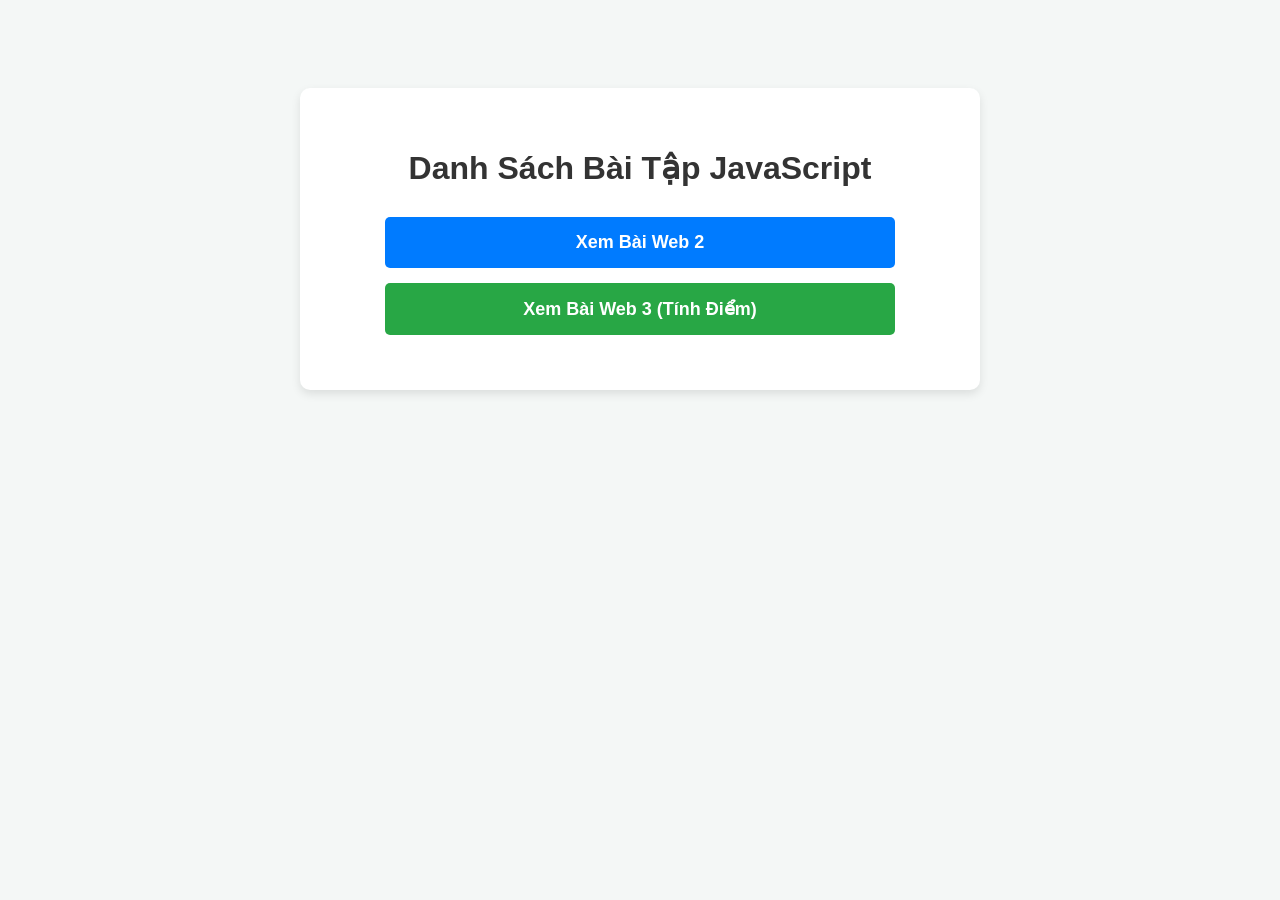
<file: index.html>
<!DOCTYPE html>
<html lang="vi">
<head>
    <meta charset="UTF-8">
    <meta name="viewport" content="width=device-width, initial-scale=1.0">
    <title>Danh Sách Bài Tập JavaScript</title>
    <style>
        body {
            font-family: Arial, sans-serif;
            background-color: #f4f7f6;
            text-align: center;
            padding-top: 80px;
        }
        .container {
            max-width: 600px;
            margin: auto;
            background: white;
            padding: 40px;
            border-radius: 10px;
            box-shadow: 0 4px 10px rgba(0,0,0,0.1);
        }
        h1 { color: #333; margin-bottom: 30px; }
        .btn {
            display: block;
            width: 80%;
            margin: 15px auto;
            padding: 15px;
            font-size: 18px;
            font-weight: bold;
            text-decoration: none;
            color: white;
            border-radius: 5px;
            transition: 0.3s;
        }
        .btn-web2 { background-color: #007bff; }
        .btn-web2:hover { background-color: #0056b3; }
        .btn-web3 { background-color: #28a745; }
        .btn-web3:hover { background-color: #1e7e34; }
    </style>
</head>
<body>
    <div class="container">
        <h1>Danh Sách Bài Tập JavaScript</h1>
        <a href="./Web2/" class="btn btn-web2">Xem Bài Web 2</a>
        <a href="./Web3/" class="btn btn-web3">Xem Bài Web 3 (Tính Điểm)</a>
    </div>
</body>
</html>
</file>
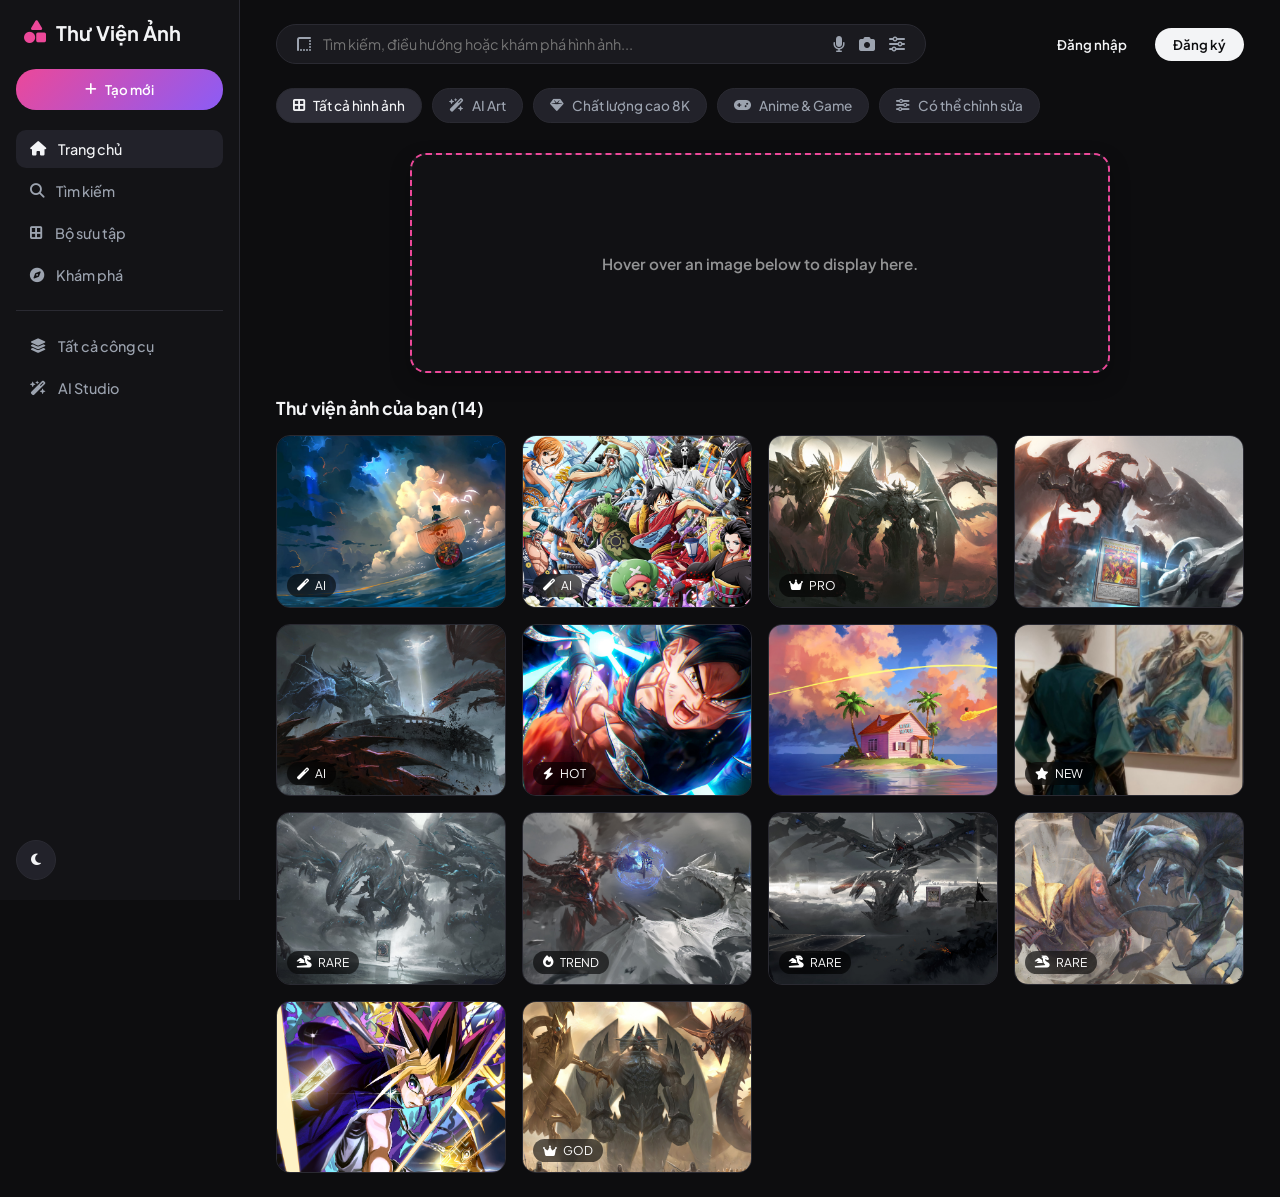
<file: Web2/index.html>
<!DOCTYPE html>
<html lang="vi">
<head>
    <meta charset="UTF-8">
    <meta name="viewport" content="width=device-width, initial-scale=1.0">
    <title>Gallery - Thư Viện Ảnh</title>
    <link href="https://fonts.googleapis.com/css2?family=Plus+Jakarta+Sans:wght@400;500;600;700&display=swap" rel="stylesheet">
    <link href="https://cdnjs.cloudflare.com/ajax/libs/font-awesome/6.4.0/css/all.min.css" rel="stylesheet">
    <link rel="stylesheet" href="style.css">
</head>
<body onload="addTabFocus()">

    <div class="app-layout">
        <aside class="sidebar">
            <div class="sidebar-top">
                <a href="#" class="brand-logo">
                    <i class="fa-solid fa-shapes logo-icon"></i>
                    <span>Thư Viện Ảnh</span>
                </a>

                <button class="create-btn">
                    <i class="fa-solid fa-plus"></i> Tạo mới
                </button>

                <nav class="nav-menu">
                    <a href="#" class="nav-item active"><i class="fa-solid fa-house"></i> Trang chủ</a>
                    <a href="#" class="nav-item"><i class="fa-solid fa-magnifying-glass"></i> Tìm kiếm</a>
                    <a href="#" class="nav-item"><i class="fa-solid fa-border-all"></i> Bộ sưu tập</a>
                    <a href="#" class="nav-item"><i class="fa-solid fa-compass"></i> Khám phá</a>
                    <div class="menu-divider"></div>
                    <a href="#" class="nav-item"><i class="fa-solid fa-layer-group"></i> Tất cả công cụ</a>
                    <a href="#" class="nav-item"><i class="fa-solid fa-wand-magic-sparkles"></i> AI Studio</a>
                </nav>
            </div>

            <div class="sidebar-bottom">
                <button class="theme-toggle-btn" id="themeToggle" title="Đổi giao diện Sáng/Tối" aria-label="Đổi giao diện Sáng Tối">
                    <i class="fa-solid fa-moon"></i>
                </button>
            </div>
        </aside>

        <main class="main-content">
            <header class="top-header">
                <div class="search-box">
                    <i class="fa-solid fa-border-top-left search-icon"></i>
                    <label for="search-input" class="sr-only">Tìm kiếm hình ảnh</label>
                    <input type="text" 
                           id="search-input"
                           aria-label="Tìm kiếm hình ảnh" 
                           placeholder="Tìm kiếm, điều hướng hoặc khám phá hình ảnh...">
                    <div class="search-actions">
                        <i class="fa-solid fa-microphone"></i>
                        <i class="fa-solid fa-camera"></i>
                        <i class="fa-solid fa-sliders"></i>
                    </div>
                </div>

                <div class="header-actions">
                    <button class="btn-text">Đăng nhập</button>
                    <button class="btn-primary">Đăng ký</button>
                </div>
            </header>

            <div class="filter-bar">
                <button class="filter-pill active"><i class="fa-solid fa-border-all"></i> Tất cả hình ảnh</button>
                <button class="filter-pill"><i class="fa-solid fa-wand-magic-sparkles"></i> AI Art</button>
                <button class="filter-pill"><i class="fa-solid fa-gem"></i> Chất lượng cao 8K</button>
                <button class="filter-pill"><i class="fa-solid fa-gamepad"></i> Anime & Game</button>
                <button class="filter-pill"><i class="fa-solid fa-sliders"></i> Có thể chỉnh sửa</button>
            </div>

            <div id="image">Hover over an image below to display here.</div>

            <div class="gallery-section">
                <h1 class="section-title">Thư viện ảnh của bạn (14)</h1>

                <div class="gallery-grid">
                    <div class="grid-card">
                        <img class="preview" 
                             tabindex="0"
                             src="images/SunnyOnePiece.jpg" 
                             alt="Tàu Thousand Sunny - One Piece" 
                             onmouseover="upDate(this)" 
                             onmouseout="unDo()"
                             onfocus="upDate(this)"
                             onblur="unDo()">
                        <div class="card-badge"><i class="fa-solid fa-wand-magic"></i> AI</div>
                    </div>

                    <div class="grid-card">
                        <img class="preview" 
                             tabindex="0"
                             src="images/OnePiece.jpg" 
                             alt="Băng Hải Tặc Mũ Rơm" 
                             onmouseover="upDate(this)" 
                             onmouseout="unDo()"
                             onfocus="upDate(this)"
                             onblur="unDo()">
                        <div class="card-badge"><i class="fa-solid fa-wand-magic"></i> AI</div>
                    </div>

                    <div class="grid-card">
                        <img class="preview" 
                             tabindex="0"
                             src="images/yu_gi_oh.jpg" 
                             alt="Vua Trò Chơi Yu-Gi-Oh" 
                             onmouseover="upDate(this)" 
                             onmouseout="unDo()"
                             onfocus="upDate(this)"
                             onblur="unDo()">
                        <div class="card-badge"><i class="fa-solid fa-crown"></i> PRO</div>
                    </div>

                    <div class="grid-card">
                        <img class="preview" 
                             tabindex="0"
                             src="images/cardyugioh.jpg" 
                             alt="Thẻ Bài Cổ Điển Yu-Gi-Oh" 
                             onmouseover="upDate(this)" 
                             onmouseout="unDo()"
                             onfocus="upDate(this)"
                             onblur="unDo()">
                    </div>

                    <div class="grid-card">
                        <img class="preview" 
                             tabindex="0"
                             src="images/battlecard.jpg" 
                             alt="Thẻ Bài Quyết Đấu Ma Thuật" 
                             onmouseover="upDate(this)" 
                             onmouseout="unDo()"
                             onfocus="upDate(this)"
                             onblur="unDo()">
                        <div class="card-badge"><i class="fa-solid fa-wand-magic"></i> AI</div>
                    </div>

                    <div class="grid-card">
                        <img class="preview" 
                             tabindex="0"
                             src="images/Goku_UI.jpg" 
                             alt="Goku Bản Năng Vô Cực (Ultra Instinct)" 
                             onmouseover="upDate(this)" 
                             onmouseout="unDo()"
                             onfocus="upDate(this)"
                             onblur="unDo()">
                        <div class="card-badge"><i class="fa-solid fa-bolt"></i> HOT</div>
                    </div>

                    <div class="grid-card">
                        <img class="preview" 
                             tabindex="0"
                             src="images/Kame_House.jpg" 
                             alt="Nhà Quy Lão Kame - Dragon Ball" 
                             onmouseover="upDate(this)" 
                             onmouseout="unDo()"
                             onfocus="upDate(this)"
                             onblur="unDo()">
                    </div>

                    <div class="grid-card">
                        <img class="preview" 
                             tabindex="0"
                             src="images/Minh%20Chung%20Long%20%C4%90%E1%BA%BF.jpg" 
                             alt="Minh Chung Long Đế" 
                             onmouseover="upDate(this)" 
                             onmouseout="unDo()"
                             onfocus="upDate(this)"
                             onblur="unDo()">
                        <div class="card-badge"><i class="fa-solid fa-star"></i> NEW</div>
                    </div>

                    <div class="grid-card">
                        <img class="preview" 
                             tabindex="0"
                             src="images/Yugioh.jpg" 
                             alt="Yu-Gi-Oh Trận Đấu Ma Thuật" 
                             onmouseover="upDate(this)" 
                             onmouseout="unDo()"
                             onfocus="upDate(this)"
                             onblur="unDo()">
                        <div class="card-badge"><i class="fa-solid fa-dragon"></i> RARE</div>
                    </div>

                    <div class="grid-card">
                        <img class="preview" 
                             tabindex="0"
                             src="images/Yugioh!.jpg" 
                             alt="Vua Trò Chơi Yu-Gi-Oh!" 
                             onmouseover="upDate(this)" 
                             onmouseout="unDo()"
                             onfocus="upDate(this)"
                             onblur="unDo()">
                        <div class="card-badge"><i class="fa-solid fa-fire"></i> TREND</div>
                    </div>

                    <div class="grid-card">
                        <img class="preview" 
                             tabindex="0"
                             src="images/Yugioh-Battle%20Card.jpg" 
                             alt="Yu-Gi-Oh Battle Card" 
                             onmouseover="upDate(this)" 
                             onmouseout="unDo()"
                             onfocus="upDate(this)"
                             onblur="unDo()">
                        <div class="card-badge"><i class="fa-solid fa-dragon"></i> RARE</div>
                    </div>

                    <div class="grid-card">
                        <img class="preview" 
                             tabindex="0"
                             src="images/anime-yugiohdragon.jpeg" 
                             alt="Rồng Trắng Mắt Xanh - Blue-Eyes White Dragon" 
                             onmouseover="upDate(this)" 
                             onmouseout="unDo()"
                             onfocus="upDate(this)"
                             onblur="unDo()">
                        <div class="card-badge"><i class="fa-solid fa-dragon"></i> RARE</div>
                    </div>

                    <div class="grid-card">
                        <img class="preview" 
                             tabindex="0"
                             src="images/anime-yugiohyamiyugi.jpeg" 
                             alt="Yami Yugi & Bài Ma Thuật" 
                             onmouseover="upDate(this)" 
                             onmouseout="unDo()"
                             onfocus="upDate(this)"
                             onblur="unDo()">
                    </div>

                    <div class="grid-card">
                        <img class="preview" 
                             tabindex="0"
                             src="images/anime-yugioh-egyptiangod-obeliskthetormentor-sliferthekydragon-thewingeddragonofra.jpeg" 
                             alt="Tam Thần Ai Cập - Obelisk, Slifer, Ra" 
                             onmouseover="upDate(this)" 
                             onmouseout="unDo()"
                             onfocus="upDate(this)"
                             onblur="unDo()">
                        <div class="card-badge"><i class="fa-solid fa-crown"></i> GOD</div>
                    </div>
                </div>
            </div>
        </main>
    </div>

    <div id="fullscreenModal" class="fullscreen-modal">
        <button type="button" class="close-modal" id="closeModal" aria-label="Đóng hình ảnh">&times;</button>
        <img id="modalImg" src="[data-uri]" alt="Full Screen Preview">
    </div>

    <script src="script.js"></script>

</body>
</html>
</file>
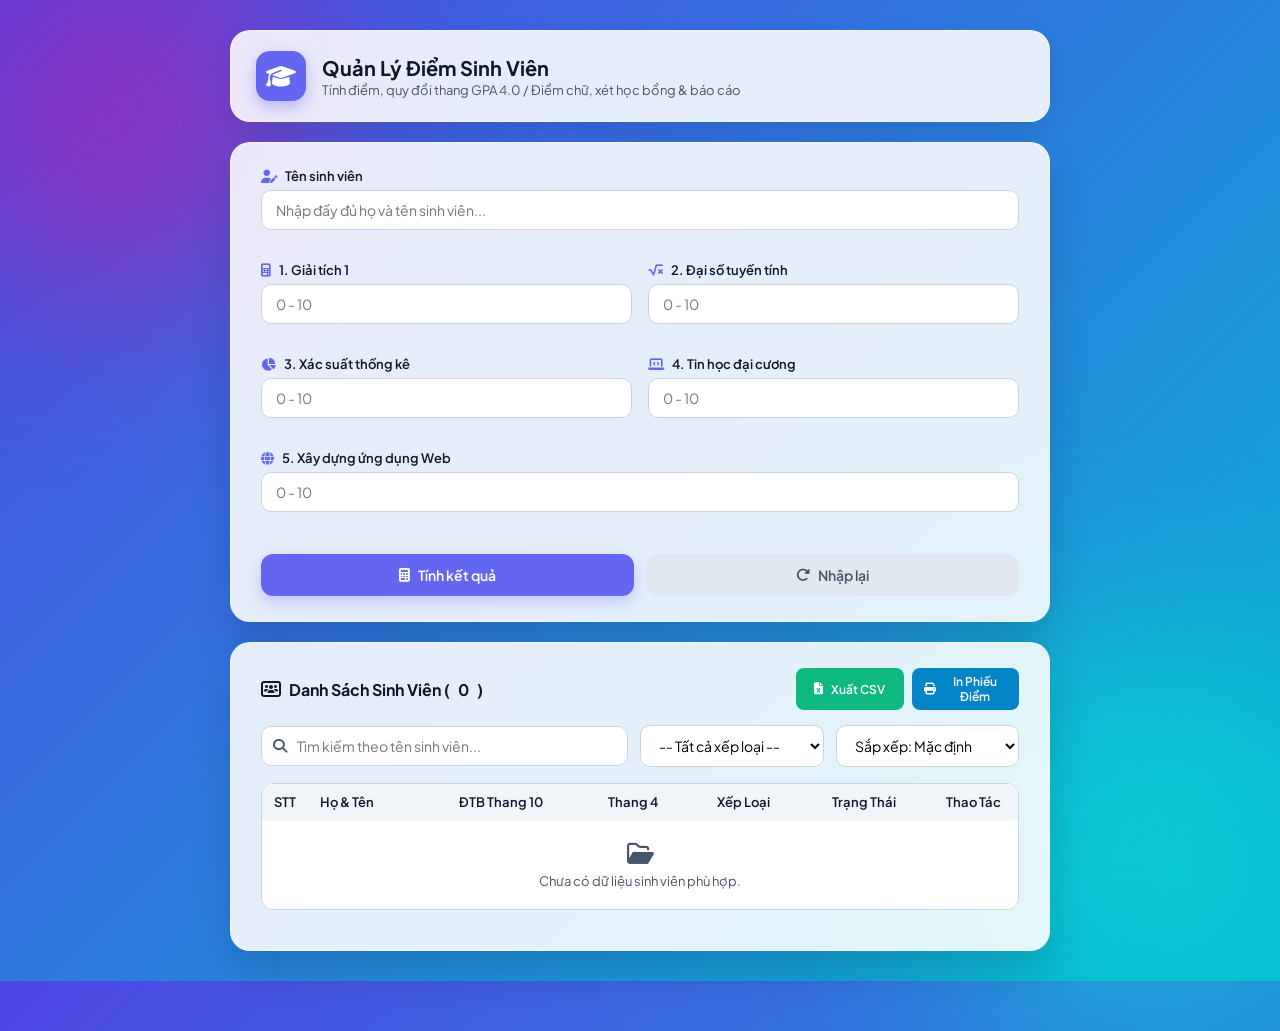
<file: Web3/index.html>
<!DOCTYPE html>
<html lang="vi">
<head>
    <meta charset="UTF-8">
    <meta name="viewport" content="width=device-width, initial-scale=1.0">
    <title>Hệ Thống Quản Lý & Phân Tích Điểm Sinh Viên</title>
    <!-- Google Fonts & FontAwesome Icons -->
    <link href="https://fonts.googleapis.com/css2?family=Plus+Jakarta+Sans:wght@400;500;600;700&display=swap" rel="stylesheet">
    <link rel="stylesheet" href="https://cdnjs.cloudflare.com/ajax/libs/font-awesome/6.4.0/css/all.min.css">
    <link rel="stylesheet" href="style.css">
</head>
<body>
    <div class="bg-blur shape-1"></div>
    <div class="bg-blur shape-2"></div>

    <div class="app-container">
        <!-- Header -->
        <header class="app-header">
            <div class="logo-box">
                <i class="fa-solid fa-graduation-cap"></i>
            </div>
            <div>
                <h1>Quản Lý Điểm Sinh Viên</h1>
                <p>Tính điểm, quy đổi thang GPA 4.0 / Điểm chữ, xét học bổng & báo cáo</p>
            </div>
        </header>

        <!-- Form Nhập Liệu (Chức năng 1) -->
        <main class="card-box no-print">
            <form id="scoreForm" novalidate>
                <div class="form-group full-row">
                    <label for="studentName"><i class="fa-solid fa-user-pen"></i> Tên sinh viên</label>
                    <input type="text" id="studentName" placeholder="Nhập đầy đủ họ và tên sinh viên...">
                    <span class="error-text" id="nameError"></span>
                </div>

                <div class="subjects-grid">
                    <div class="form-group">
                        <label for="subj1"><i class="fa-solid fa-calculator"></i> 1. Giải tích 1</label>
                        <input type="number" step="0.1" min="0" max="10" id="subj1" placeholder="0 - 10">
                        <span class="error-text" id="subj1Error"></span>
                    </div>

                    <div class="form-group">
                        <label for="subj2"><i class="fa-solid fa-square-root-variable"></i> 2. Đại số tuyến tính</label>
                        <input type="number" step="0.1" min="0" max="10" id="subj2" placeholder="0 - 10">
                        <span class="error-text" id="subj2Error"></span>
                    </div>

                    <div class="form-group">
                        <label for="subj3"><i class="fa-solid fa-chart-pie"></i> 3. Xác suất thống kê</label>
                        <input type="number" step="0.1" min="0" max="10" id="subj3" placeholder="0 - 10">
                        <span class="error-text" id="subj3Error"></span>
                    </div>

                    <div class="form-group">
                        <label for="subj4"><i class="fa-solid fa-laptop-code"></i> 4. Tin học đại cương</label>
                        <input type="number" step="0.1" min="0" max="10" id="subj4" placeholder="0 - 10">
                        <span class="error-text" id="subj4Error"></span>
                    </div>

                    <div class="form-group full-row">
                        <label for="subj5"><i class="fa-solid fa-globe"></i> 5. Xây dựng ứng dụng Web</label>
                        <input type="number" step="0.1" min="0" max="10" id="subj5" placeholder="0 - 10">
                        <span class="error-text" id="subj5Error"></span>
                    </div>
                </div>

                <div class="button-group">
                    <button type="button" id="calcBtn" class="btn-primary">
                        <i class="fa-solid fa-calculator"></i> Tính kết quả
                    </button>
                    <button type="reset" id="resetBtn" class="btn-secondary">
                        <i class="fa-solid fa-rotate-right"></i> Nhập lại
                    </button>
                </div>
            </form>
        </main>

        <!-- Hiển Thị Kết Quả Tính Toán Cá Nhân (Chức năng 3) -->
        <section id="resultSection" class="card-box result-card hidden no-print">
            <div class="result-title">
                <h2><i class="fa-solid fa-square-poll-vertical"></i> Kết Quả Tổng Kết Chi Tiết</h2>
                <span id="resNameBadge" class="badge-name"></span>
            </div>

            <div class="table-container">
                <table class="result-table">
                    <thead>
                        <tr>
                            <th>STT</th>
                            <th>Môn Học</th>
                            <th style="text-align: center;">Thang 10</th>
                            <th style="text-align: center;">Thang Chữ</th>
                            <th style="text-align: center;">Thang 4</th>
                        </tr>
                    </thead>
                    <tbody id="singleResultTbody">
                        <!-- JS Render chi tiết từng môn -->
                    </tbody>
                </table>
            </div>

            <div class="summary-grid summary-grid-4">
                <div class="sum-box">
                    <span class="sum-title">ĐTB Thang 10</span>
                    <span id="resAvg" class="sum-content">0.00</span>
                </div>
                <div class="sum-box">
                    <span class="sum-title">GPA (Thang 4 / Chữ)</span>
                    <span id="resGpa" class="sum-content">0.00 (F)</span>
                </div>
                <div class="sum-box">
                    <span class="sum-title">Xếp Loại Học Tập</span>
                    <span id="resClassify" class="sum-content">-</span>
                </div>
                <div class="sum-box">
                    <span class="sum-title">Xét Duyệt Academic</span>
                    <span id="resStatus" class="sum-content">-</span>
                </div>
            </div>
        </section>

        <!-- Bảng Quản Lý Danh Sách Sinh Viên Tổng Hợp (Chức năng 1, 4, 5) -->
        <section class="card-box print-area">
            <div class="result-title">
                <h2>
                    <i class="fa-solid fa-users-rectangle"></i> 
                    Danh Sách Sinh Viên (<span id="totalStudentsCount">0</span>)
                </h2>
                <!-- Chức năng 4: Export CSV & Print PDF -->
                <div class="header-actions no-print">
                    <button type="button" id="exportCsvBtn" class="btn-success-sm" title="Xuất file CSV/Excel">
                        <i class="fa-solid fa-file-excel"></i> Xuất CSV
                    </button>
                    <button type="button" id="printBtn" class="btn-info-sm" title="In phiếu điểm / PDF">
                        <i class="fa-solid fa-print"></i> In Phiếu Điểm
                    </button>
                    <button type="button" id="deleteAllBtn" class="btn-danger-sm hidden" title="Xóa toàn bộ danh sách">
                        <i class="fa-solid fa-trash-can"></i> Xóa tất cả
                    </button>
                </div>
            </div>

            <!-- Chức năng 5: Search, Filter & Sort -->
            <div class="filter-bar no-print">
                <div class="search-box">
                    <i class="fa-solid fa-magnifying-glass"></i>
                    <input type="text" id="searchInput" placeholder="Tìm kiếm theo tên sinh viên...">
                </div>

                <div class="select-box">
                    <select id="filterRank">
                        <option value="ALL">-- Tất cả xếp loại --</option>
                        <option value="Giỏi">Giỏi</option>
                        <option value="Khá">Khá</option>
                        <option value="Trung bình">Trung bình</option>
                        <option value="Yếu">Yếu</option>
                    </select>
                </div>

                <div class="select-box">
                    <select id="sortBy">
                        <option value="default">Sắp xếp: Mặc định</option>
                        <option value="avg-desc">ĐTB: Cao -> Thấp</option>
                        <option value="avg-asc">ĐTB: Thấp -> Cao</option>
                        <option value="name-asc">Tên: A -> Z</option>
                    </select>
                </div>
            </div>

            <div class="table-container table-responsive">
                <table class="result-table">
                    <thead>
                        <tr>
                            <th style="width: 45px;">STT</th>
                            <th>Họ & Tên</th>
                            <th style="text-align: center;">ĐTB Thang 10</th>
                            <th style="text-align: center;">Thang 4</th>
                            <th style="text-align: center;">Xếp Loại</th>
                            <th style="text-align: center;">Trạng Thái</th>
                            <th style="text-align: center; width: 90px;" class="no-print">Thao Tác</th>
                        </tr>
                    </thead>
                    <tbody id="studentTableBody">
                    </tbody>
                </table>
            </div>
        </section>
    </div>

    <script src="script.js"></script>
</body>
</html>
</file>
<file: Web2/style.css>
:root {
    --bg-body: #0d0d0f;
    --bg-sidebar: #131316;
    --bg-card: #1c1c21;
    --bg-input: #1a1a1f;
    --border-color: #2a2a32;
    --text-main: #f3f4f6;
    --text-sub: #9ca3af;
    --accent-color: #ec4899;
    --accent-hover: #db2777;
    --pill-bg: #22222a;
    --pill-hover: #2d2d37;
}

body.light-mode {
    --bg-body: #f8fafc;
    --bg-sidebar: #ffffff;
    --bg-card: #ffffff;
    --bg-input: #f1f5f9;
    --border-color: #e2e8f0;
    --text-main: #0f172a;
    --text-sub: #64748b;
    --accent-color: #ec4899;
    --pill-bg: #e2e8f0;
    --pill-hover: #cbd5e1;
}

* {
    margin: 0;
    padding: 0;
    box-sizing: border-box;
    font-family: 'Plus Jakarta Sans', sans-serif;
    transition: background-color 0.25s, border-color 0.25s, color 0.25s;
}

body {
    background-color: var(--bg-body);
    color: var(--text-main);
    overflow-x: hidden;
}

.app-layout {
    display: flex;
    min-height: 100vh;
}

/* Sidebar Styling */
.sidebar {
    width: 240px;
    background-color: var(--bg-sidebar);
    border-right: 1px solid var(--border-color);
    display: flex;
    flex-direction: column;
    justify-content: space-between;
    padding: 20px 16px;
    position: fixed;
    height: 100vh;
    z-index: 100;
}

.brand-logo {
    display: flex;
    align-items: center;
    gap: 10px;
    font-size: 1.25rem;
    font-weight: 700;
    color: var(--text-main);
    text-decoration: none;
    margin-bottom: 24px;
    padding-left: 8px;
}

.logo-icon {
    color: var(--accent-color);
    font-size: 1.4rem;
}

.create-btn {
    width: 100%;
    background: linear-gradient(135deg, #ec4899, #8b5cf6);
    color: white;
    border: none;
    padding: 12px;
    border-radius: 20px;
    font-weight: 600;
    cursor: pointer;
    display: flex;
    align-items: center;
    justify-content: center;
    gap: 8px;
    margin-bottom: 20px;
    transition: transform 0.2s, opacity 0.2s;
}

.create-btn:hover {
    transform: translateY(-2px);
    opacity: 0.95;
}

.nav-menu {
    display: flex;
    flex-direction: column;
    gap: 4px;
}

.nav-item {
    display: flex;
    align-items: center;
    gap: 12px;
    padding: 10px 14px;
    color: var(--text-sub);
    text-decoration: none;
    font-size: 0.9rem;
    font-weight: 500;
    border-radius: 10px;
}

.nav-item:hover, .nav-item.active {
    background-color: var(--pill-bg);
    color: var(--text-main);
}

.menu-divider {
    height: 1px;
    background-color: var(--border-color);
    margin: 12px 0;
}

.theme-toggle-btn {
    background: var(--pill-bg);
    border: 1px solid var(--border-color);
    color: var(--text-main);
    width: 40px;
    height: 40px;
    border-radius: 50%;
    cursor: pointer;
    display: flex;
    align-items: center;
    justify-content: center;
}

/* Main Content Styling */
.main-content {
    margin-left: 240px;
    flex: 1;
    padding: 24px 36px;
}

.top-header {
    display: flex;
    justify-content: space-between;
    align-items: center;
    gap: 20px;
    margin-bottom: 24px;
}

.search-box {
    flex: 1;
    max-width: 650px;
    background: var(--bg-input);
    border: 1px solid var(--border-color);
    border-radius: 30px;
    padding: 10px 20px;
    display: flex;
    align-items: center;
    gap: 12px;
}

.search-box input {
    background: transparent;
    border: none;
    outline: none;
    color: var(--text-main);
    width: 100%;
    font-size: 0.9rem;
}

.search-icon, .search-actions {
    color: var(--text-sub);
    display: flex;
    gap: 14px;
    cursor: pointer;
}

.header-actions {
    display: flex;
    gap: 12px;
}

.btn-text {
    background: transparent;
    border: none;
    color: var(--text-main);
    font-weight: 600;
    padding: 8px 16px;
    cursor: pointer;
}

.btn-primary {
    background: var(--text-main);
    color: var(--bg-body);
    border: none;
    font-weight: 600;
    padding: 8px 18px;
    border-radius: 20px;
    cursor: pointer;
}

/* Filter Bar */
.filter-bar {
    display: flex;
    gap: 10px;
    margin-bottom: 24px;
    overflow-x: auto;
    padding-bottom: 6px;
}

.filter-pill {
    background: var(--pill-bg);
    border: 1px solid var(--border-color);
    color: var(--text-sub);
    padding: 8px 16px;
    border-radius: 20px;
    font-size: 0.85rem;
    font-weight: 500;
    cursor: pointer;
    white-space: nowrap;
    display: flex;
    align-items: center;
    gap: 8px;
}

.filter-pill.active, .filter-pill:hover {
    background: var(--pill-hover);
    color: var(--text-main);
}

/* KHUNG LỚN DISPLAY HIỂN THỊ (#image) - ĐÃ THU NHỎ */
#image {
    width: 100%;
    max-width: 700px;
    height: 220px;
    margin: 0 auto 24px auto;
    border: 2px dashed var(--accent-color);
    border-radius: 16px;
    background-color: var(--bg-card);
    color: var(--text-main);
    display: flex;
    align-items: center;
    justify-content: center;
    font-size: 0.95rem;
    font-weight: 600;
    text-align: center;
    padding: 16px;
    background-size: cover;
    background-position: center;
    background-repeat: no-repeat;
    box-shadow: 0 8px 20px rgba(0, 0, 0, 0.25);
    position: relative;
    overflow: hidden;
}

#image::before {
    content: '';
    position: absolute;
    inset: 0;
    background: rgba(0, 0, 0, 0.4);
    border-radius: 14px;
}

#image * {
    position: relative;
    z-index: 2;
    text-shadow: 0 2px 10px rgba(0, 0, 0, 0.8);
}

/* Gallery Grid */
.section-title {
    font-size: 1.1rem;
    font-weight: 700;
    margin-bottom: 16px;
    color: var(--text-main);
}

.gallery-grid {
    display: grid;
    grid-template-columns: repeat(auto-fill, minmax(200px, 1fr));
    gap: 16px;
}

.grid-card {
    position: relative;
    border-radius: 14px;
    overflow: hidden;
    aspect-ratio: 4 / 3;
    background: var(--bg-card);
    border: 1px solid var(--border-color);
}

.preview {
    width: 100%;
    height: 100%;
    object-fit: cover;
    cursor: pointer;
    transition: transform 0.35s cubic-bezier(0.4, 0, 0.2, 1);
}

.preview:hover {
    transform: scale(1.08);
}

.card-badge {
    position: absolute;
    bottom: 10px;
    left: 10px;
    background: rgba(0, 0, 0, 0.6);
    backdrop-filter: blur(8px);
    color: white;
    font-size: 0.75rem;
    padding: 4px 10px;
    border-radius: 12px;
    pointer-events: none;
    display: flex;
    align-items: center;
    gap: 6px;
}

@media (max-width: 900px) {
    .sidebar { width: 80px; padding: 16px 8px; }
    .brand-logo span, .create-btn span, .nav-item span { display: none; }
    .main-content { margin-left: 80px; padding: 16px; }
}
/* Thêm con trỏ click cho ô hiển thị */
#image {
    cursor: pointer;
}

/* Modal Overlay Toàn Màn Hình */
.fullscreen-modal {
    display: none;
    position: fixed;
    inset: 0;
    z-index: 9999;
    background-color: rgba(0, 0, 0, 0.9);
    backdrop-filter: blur(8px);
    align-items: center;
    justify-content: center;
    opacity: 0;
    transition: opacity 0.3s ease;
}

.fullscreen-modal.active {
    display: flex;
    opacity: 1;
}

.fullscreen-modal img {
    max-width: 90vw;
    max-height: 88vh;
    object-fit: contain;
    border-radius: 12px;
    box-shadow: 0 10px 40px rgba(0, 0, 0, 0.8);
    transform: scale(0.95);
    transition: transform 0.3s ease;
}

.fullscreen-modal.active img {
    transform: scale(1);
}

/* Nút Dấu X Đóng Toàn Màn Hình */
.close-modal {
    position: absolute;
    top: 24px;
    right: 32px;
    color: #ffffff;
    font-size: 36px;
    font-weight: bold;
    cursor: pointer;
    z-index: 10000;
    width: 44px;
    height: 44px;
    border-radius: 50%;
    background: rgba(255, 255, 255, 0.15);
    display: flex;
    align-items: center;
    justify-content: center;
    user-select: none;
    transition: background 0.2s, transform 0.2s;
}

.close-modal:hover {
    background: rgba(255, 255, 255, 0.3);
    transform: scale(1.1);
}
/* Con trỏ cho ô ảnh nhỏ */
.preview {
    cursor: pointer;
}

/* Modal Phóng To / Toàn Màn Hình */
.fullscreen-modal {
    display: none;
    position: fixed;
    inset: 0;
    z-index: 9999;
    background-color: rgba(0, 0, 0, 0.9);
    backdrop-filter: blur(8px);
    align-items: center;
    justify-content: center;
    opacity: 0;
    transition: opacity 0.3s ease;
    overflow: auto;
}

.fullscreen-modal.active {
    display: flex;
    opacity: 1;
}

.fullscreen-modal img {
    max-width: 85vw;
    max-height: 85vh;
    object-fit: contain;
    border-radius: 12px;
    box-shadow: 0 10px 40px rgba(0, 0, 0, 0.8);
    transform: scale(0.95);
    transition: transform 0.3s cubic-bezier(0.4, 0, 0.2, 1);
    cursor: zoom-in; /* Con trỏ phóng to */
}

/* Trạng thái Phóng To Cực Đại (Zoom In) */
.fullscreen-modal img.zoomed {
    transform: scale(1.4);
    cursor: zoom-out; /* Con trỏ thu nhỏ */
}

/* Nút Dấu X Đóng Modal */
.close-modal {
    position: fixed;
    top: 24px;
    right: 32px;
    color: #ffffff;
    font-size: 32px;
    cursor: pointer;
    z-index: 10000;
    width: 44px;
    height: 44px;
    border-radius: 50%;
    background: rgba(255, 255, 255, 0.15);
    display: flex;
    align-items: center;
    justify-content: center;
    user-select: none;
    transition: background 0.2s, transform 0.2s;
}

.close-modal:hover {
    background: rgba(255, 255, 255, 0.3);
    transform: scale(1.1);
}
</file>
<file: Web3/style.css>
:root {
    --primary: #6366f1;
    --primary-hover: #4f46e5;
    --secondary: #64748b;
    --bg-gradient: linear-gradient(135deg, #f8fafc 0%, #e2e8f0 100%);
    --card-bg: rgba(255, 255, 255, 0.88);
    --text-main: #0f172a;
    --text-muted: #475569;
    --border-clr: #cbd5e1;
    --error-clr: #ef4444;
}

* {
    box-sizing: border-box;
    margin: 0;
    padding: 0;
    font-family: 'Plus Jakarta Sans', sans-serif;
}

body {
    background: linear-gradient(135deg, #4f46e5 0%, #06b6d4 100%);
    color: var(--text-main);
    min-height: 100vh;
    display: flex;
    justify-content: center;
    align-items: center;
    padding: 30px 15px;
    position: relative;
    overflow-x: hidden;
}

.bg-blur {
    position: absolute;
    filter: blur(100px);
    z-index: 0;
    opacity: 0.4;
    border-radius: 50%;
}
.shape-1 {
    width: 350px;
    height: 350px;
    background: #ff007f;
    top: -50px;
    left: -50px;
}
.shape-2 {
    width: 400px;
    height: 400px;
    background: #00ffcc;
    bottom: -50px;
    right: -50px;
}

.app-container {
    width: 100%;
    max-width: 820px;
    z-index: 1;
    display: flex;
    flex-direction: column;
    gap: 20px;
}

/* Header */
.app-header {
    background: var(--card-bg);
    backdrop-filter: blur(16px);
    border: 1px solid rgba(255, 255, 255, 0.4);
    padding: 20px 25px;
    border-radius: 20px;
    display: flex;
    align-items: center;
    gap: 16px;
    box-shadow: 0 10px 25px rgba(0, 0, 0, 0.1);
}

.logo-box {
    width: 50px;
    height: 50px;
    background: var(--primary);
    color: white;
    font-size: 24px;
    display: flex;
    align-items: center;
    justify-content: center;
    border-radius: 14px;
    box-shadow: 0 6px 15px rgba(99, 102, 241, 0.4);
}

.app-header h1 { font-size: 20px; font-weight: 700; color: var(--text-main); }
.app-header p { font-size: 13px; color: var(--text-muted); margin-top: 2px; }

/* Card Container */
.card-box {
    background: var(--card-bg);
    backdrop-filter: blur(20px);
    border: 1px solid rgba(255, 255, 255, 0.5);
    border-radius: 20px;
    padding: 25px 30px;
    box-shadow: 0 20px 40px rgba(0, 0, 0, 0.15);
}

.form-group { display: flex; flex-direction: column; margin-bottom: 14px; }
.form-group.full-row { grid-column: span 2; }

.subjects-grid {
    display: grid;
    grid-template-columns: 1fr 1fr;
    gap: 0 16px;
}

label {
    font-size: 13px;
    font-weight: 600;
    color: var(--text-main);
    margin-bottom: 6px;
    display: flex;
    align-items: center;
    gap: 8px;
}
label i { color: var(--primary); }

input[type="text"], input[type="number"], select {
    width: 100%;
    padding: 10px 14px;
    border: 1.5px solid var(--border-clr);
    border-radius: 10px;
    font-size: 14px;
    background: #ffffff;
    transition: all 0.3s;
}

input:focus, select:focus {
    border-color: var(--primary);
    box-shadow: 0 0 0 4px rgba(99, 102, 241, 0.15);
    outline: none;
}

.error-text {
    color: var(--error-clr);
    font-size: 11px;
    margin-top: 3px;
    min-height: 15px;
    font-weight: 500;
}

/* Button styles */
.button-group { display: flex; gap: 12px; margin-top: 10px; }

button {
    flex: 1;
    padding: 12px;
    border: none;
    border-radius: 12px;
    font-size: 14px;
    font-weight: 600;
    cursor: pointer;
    display: flex;
    align-items: center;
    justify-content: center;
    gap: 8px;
    transition: all 0.3s;
}

.btn-primary { background: var(--primary); color: white; box-shadow: 0 6px 15px rgba(99, 102, 241, 0.3); }
.btn-primary:hover { background: var(--primary-hover); transform: translateY(-2px); }

.btn-secondary { background: #e2e8f0; color: var(--text-muted); }
.btn-secondary:hover { background: #cbd5e1; }

.header-actions { display: flex; gap: 8px; }

.btn-success-sm { background: #10b981; color: white; padding: 6px 12px; font-size: 12px; border-radius: 8px; font-weight: 600; width: auto; }
.btn-success-sm:hover { background: #059669; }

.btn-info-sm { background: #0284c7; color: white; padding: 6px 12px; font-size: 12px; border-radius: 8px; font-weight: 600; width: auto; }
.btn-info-sm:hover { background: #0369a1; }

.btn-danger-sm { background: #fee2e2; color: #ef4444; padding: 6px 12px; font-size: 12px; border-radius: 8px; font-weight: 600; width: auto; }
.btn-danger-sm:hover { background: #fca5a5; color: #991b1b; }

.hidden { display: none !important; }

/* Filter bar styling */
.filter-bar {
    display: grid;
    grid-template-columns: 2fr 1fr 1fr;
    gap: 12px;
    margin-bottom: 16px;
}

.search-box { position: relative; display: flex; align-items: center; }
.search-box i { position: absolute; left: 12px; color: var(--text-muted); font-size: 14px; }
.search-box input { padding-left: 35px; }

/* Summary Grid & Tables */
.summary-grid-4 {
    display: grid;
    grid-template-columns: repeat(4, 1fr);
    gap: 12px;
}

.result-title { display: flex; justify-content: space-between; align-items: center; margin-bottom: 15px; }
.result-title h2 { font-size: 16px; color: var(--text-main); display: flex; align-items: center; gap: 8px; }

.badge-name { background: #e0e7ff; color: var(--primary); padding: 5px 12px; border-radius: 20px; font-size: 13px; font-weight: 600; }
.badge-letter { background: #f1f5f9; color: #4338ca; padding: 2px 8px; border-radius: 6px; font-weight: 700; font-size: 12px; }

.table-container { border-radius: 12px; overflow: hidden; border: 1px solid var(--border-clr); margin-bottom: 15px; }
.table-responsive { overflow-x: auto; }

.result-table { width: 100%; border-collapse: collapse; background: #ffffff; }
.result-table th, .result-table td { padding: 10px 12px; text-align: left; font-size: 13px; }
.result-table th { background: #f1f5f9; color: var(--text-main); font-weight: 600; }
.result-table td { border-top: 1px solid #f1f5f9; color: var(--text-muted); }

.action-btns { display: flex; justify-content: center; gap: 6px; }
.btn-icon { width: 28px; height: 28px; border-radius: 6px; display: flex; align-items: center; justify-content: center; font-size: 12px; cursor: pointer; border: none; }
.btn-edit { background: #e0f2fe; color: #0284c7; }
.btn-delete { background: #fee2e2; color: #dc2626; }

.sum-box { background: #f8fafc; border: 1.5px solid var(--border-clr); padding: 12px; border-radius: 12px; text-align: center; }
.sum-title { font-size: 10px; color: var(--text-muted); font-weight: 700; text-transform: uppercase; margin-bottom: 4px; display: block; }
.sum-content { font-size: 15px; font-weight: 700; }

.tag-gioi { color: #10b981; font-weight: 700; }
.tag-kha { color: #3b82f6; font-weight: 700; }
.tag-tb { color: #f59e0b; font-weight: 700; }
.tag-yeu { color: #ef4444; font-weight: 700; }

.status-scholarship { color: #8b5cf6; font-weight: 700; }
.status-warning { color: #ef4444; font-weight: 700; }
.status-pass { color: #10b981; font-weight: 700; }

/* CSS In ấn Print PDF */
@media print {
    body { background: #ffffff !important; padding: 0 !important; }
    .no-print, .bg-blur { display: none !important; }
    .app-container { max-width: 100% !important; box-shadow: none !important; }
    .card-box { border: none !important; box-shadow: none !important; padding: 0 !important; }
    .result-table th, .result-table td { border: 1px solid #cbd5e1 !important; }
}

@media (max-width: 768px) {
    .summary-grid-4 { grid-template-columns: 1fr 1fr; }
    .filter-bar { grid-template-columns: 1fr; }
    .subjects-grid { grid-template-columns: 1fr; }
    .form-group.full-row { grid-column: span 1; }
}
</file>
